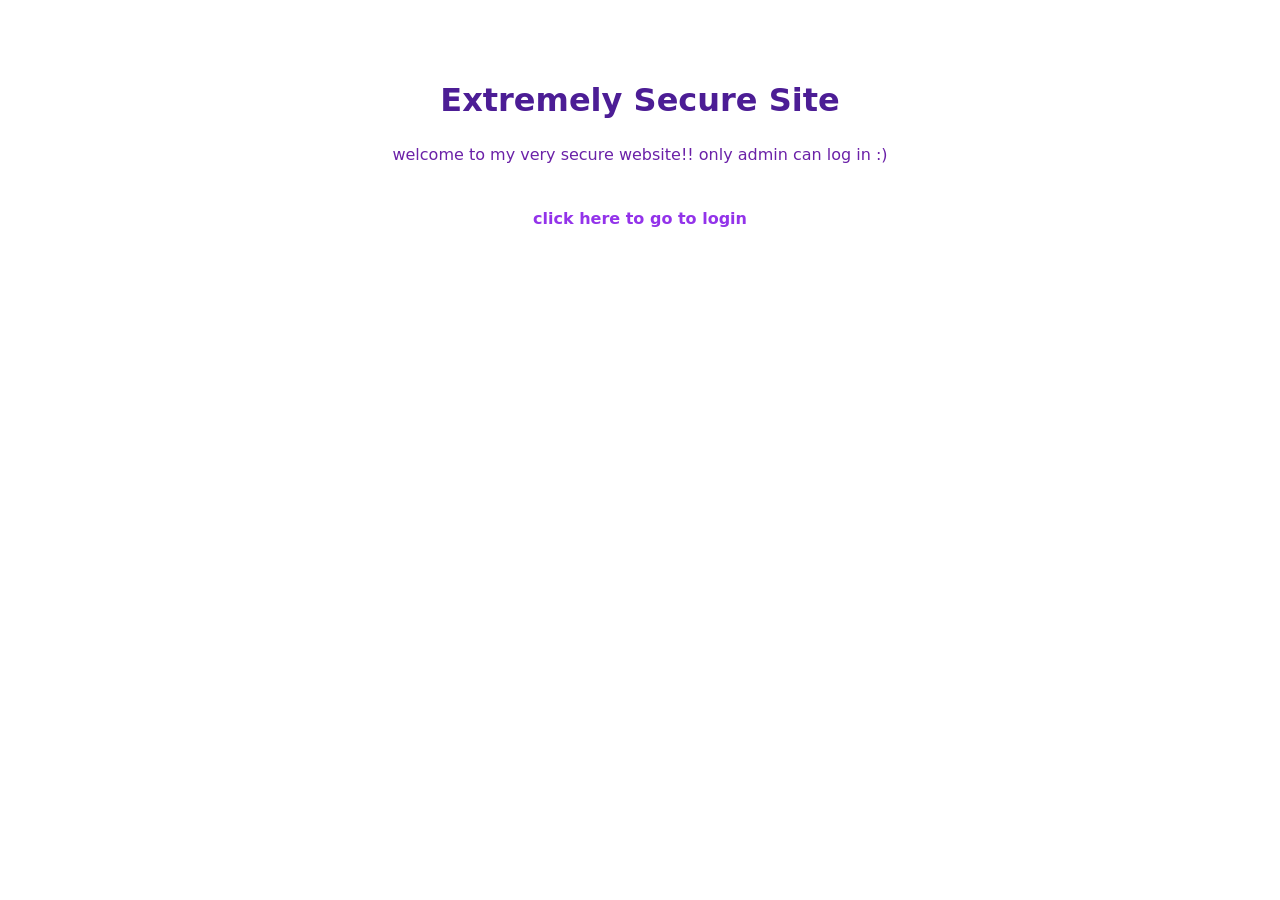
<file: src/app/index.html>
<!doctype html>
<html lang="en">
  <head>
    <meta charset="UTF-8" />
    <title>Extremely Secure Site</title>
    <link rel="stylesheet" href="styles.css" />
  </head>
  <body>
    <h1>Extremely Secure Site</h1>
    <p>welcome to my very secure website!! only admin can log in :)</p>
    <a href="./login.html">click here to go to login</a>
  </body>
</html>
</file>
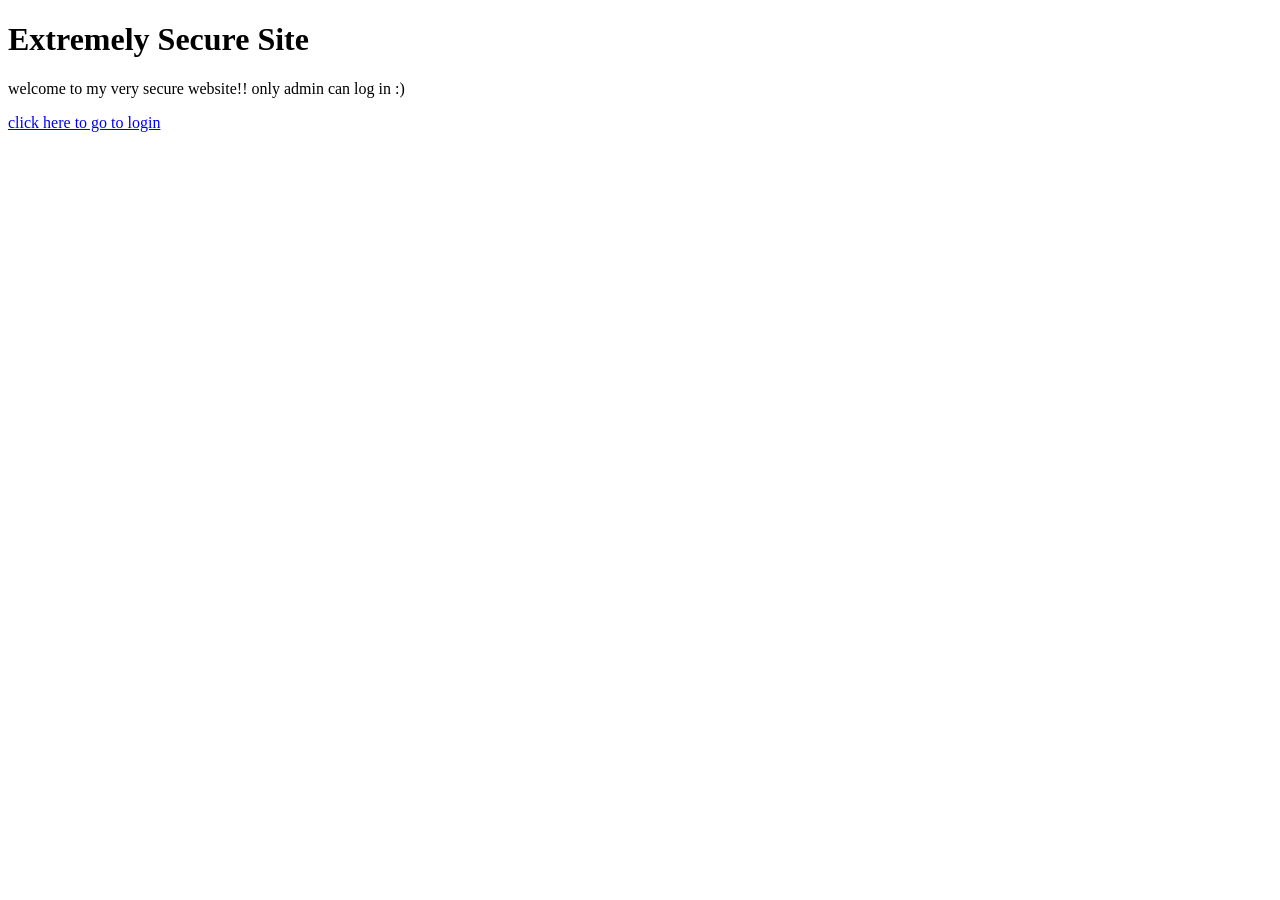
<file: src/templates/index.html>
<!doctype html>
<html lang="en">
  <head>
    <meta charset="UTF-8" />
    <title>Extremely Secure Site</title>
  </head>
  <body>
    <h1>Extremely Secure Site</h1>
    <p>welcome to my very secure website!! only admin can log in :)</p>
    <a href="/login">click here to go to login</a>
  </body>
</html>
</file>
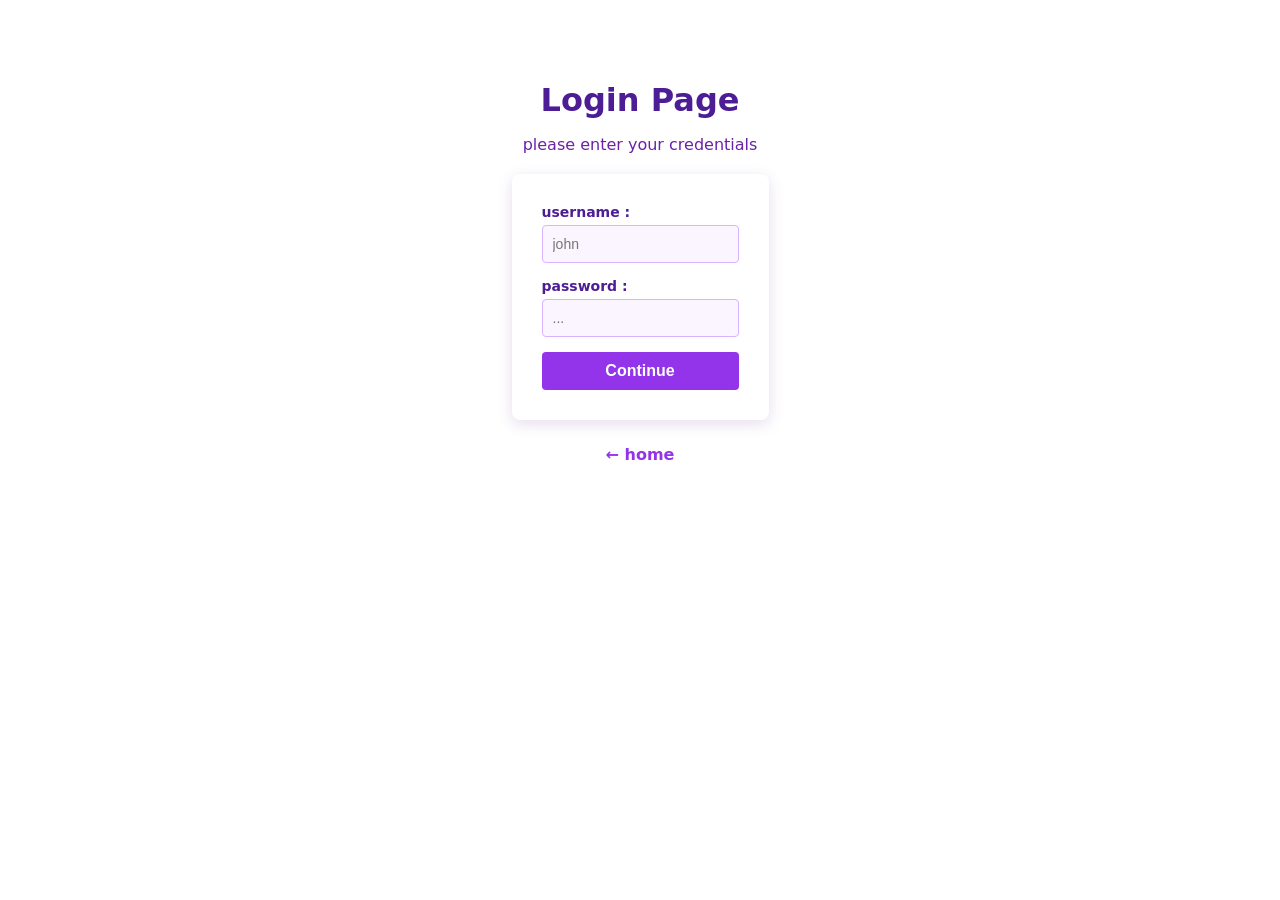
<file: src/app/login.html>
<!doctype html>
<html lang="en">
  <head>
    <meta charset="UTF-8" />
    <title>Extremely Secure Site</title>
    <link rel="stylesheet" href="styles.css" />
  </head>
  <body>
    <main>
      <h1>Login Page</h1>
      <p>please enter your credentials</p>
      <form id="login-form" method="post" action="back.php">
        <label for="username">username : </label>
        <input type="text" id="username" name="username" placeholder="john" />
        <br />
        <label for="password">password : </label>
        <input type="text" id="password" name="password" placeholder="..." />
        <br />
        <button type="submit">Continue</button>
        <p id="error" style="display: none">invalid credentials!</p>
      </form>
      <a href="/">&larr; home</a>
    </main>
    <script>
      const form = document.getElementById("login-form");
      const error = document.getElementById("error");

      form.addEventListener("submit", async (e) => {
        e.preventDefault();
        error.style.display = "none";

        const res = await fetch("back.php", {
          method: "POST",
          body: new URLSearchParams(new FormData(form)),
        });

        const text = await res.text();
        try {
          const data = JSON.parse(text);
          if (data.success === false) {
            error.style.display = "block";
            return;
          }
        } catch (_) {
          document.open();
          document.write(text);
          document.close();
        }
      });
    </script>
  </body>
</html>
</file>
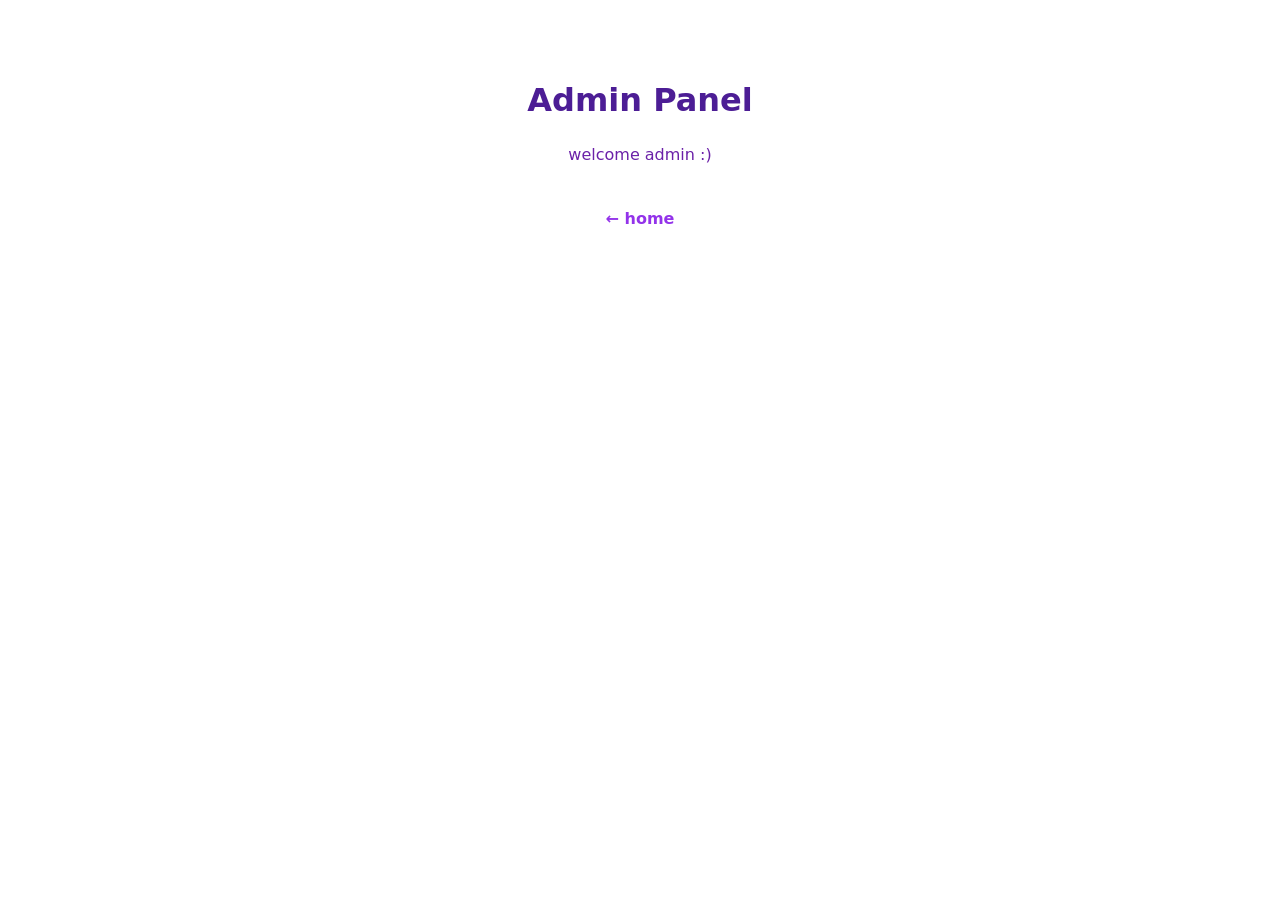
<file: src/app/win.html>
<!doctype html>
<html lang="en">
  <head>
    <meta charset="UTF-8" />
    <title>Extremely Secure Site</title>
    <link rel="stylesheet" href="styles.css" />
  </head>
  <body>
    <h1>Admin Panel</h1>
    <p>welcome admin :)</p>
    <a href="/">&larr; home</a>
  </body>
</html>
</file>
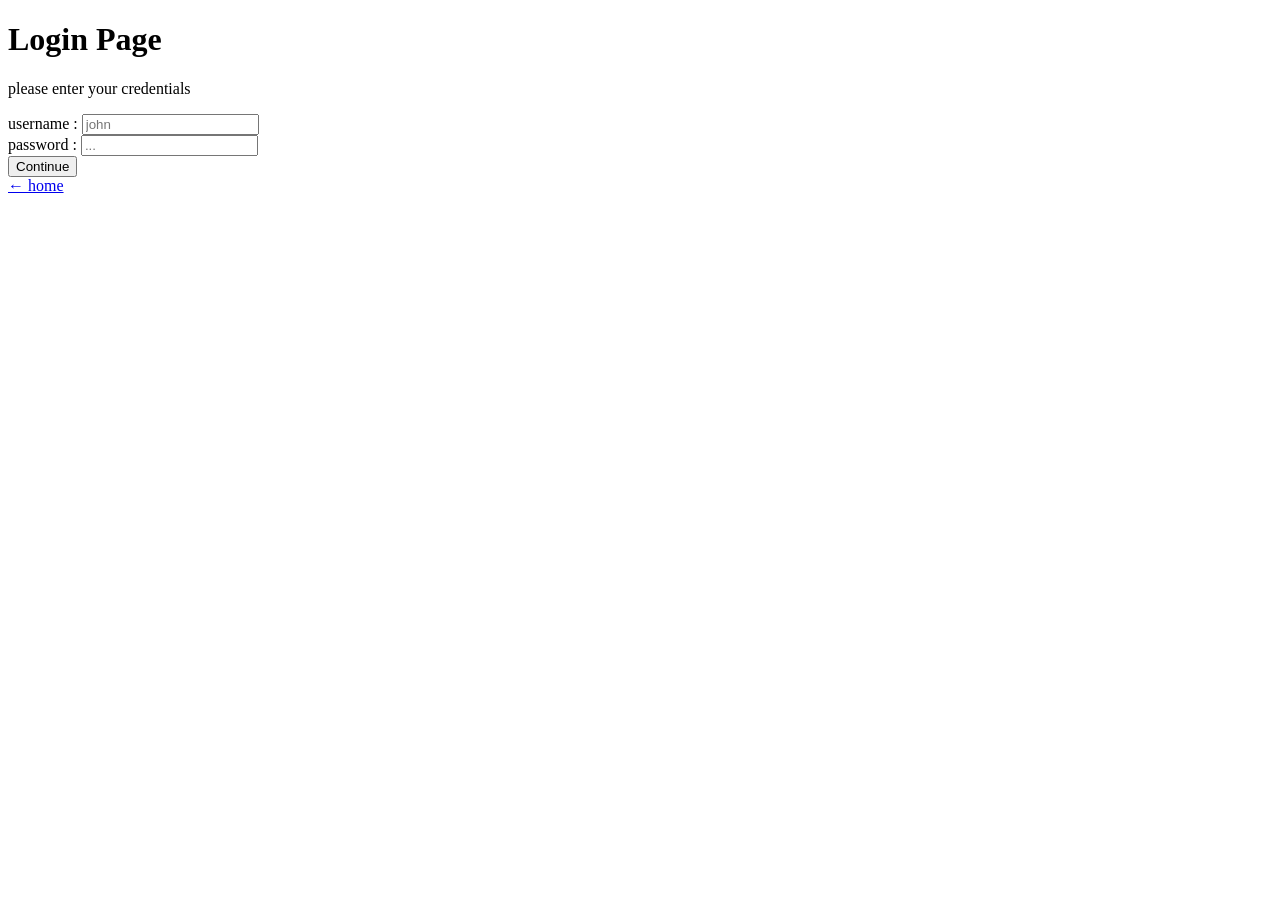
<file: src/templates/login.html>
<!doctype html>
<html lang="en">
  <head>
    <meta charset="UTF-8" />
    <title>Extremely Secure Site</title>
  </head>
  <body>
    <main>
      <h1>Login Page</h1>
      <p>please enter your credentials</p>
      <form id="login-form" method="post" action="/login">
        <label for="username">username : </label>
        <input type="text" name="username" placeholder="john" />
        <br />
        <label for="password">password : </label>
        <input type="text" name="password" placeholder="..." />
        <br />
        <button type="submit">Continue</button>
        <p id="error" style="display: none">invalid credentials!</p>
      </form>
      <a href="/">&larr; home</a>
    </main>
    <script>
      const form = document.getElementById("login-form");
      const error = document.getElementById("error");
      form.addEventListener("submit", async (e) => {
        e.preventDefault();
        error.style.display = "none";
        const res = await fetch("/login", {
          method: "POST",
          body: new URLSearchParams(new FormData(form)),
        });
        if (res.redirected) {
          window.location.href = res.url;
          return;
        }
        if (res.ok) {
          window.location.href = "/admin";
          return;
        }
        errorEl.style.display = "block";
      });
    </script>
  </body>
</html>
</file>
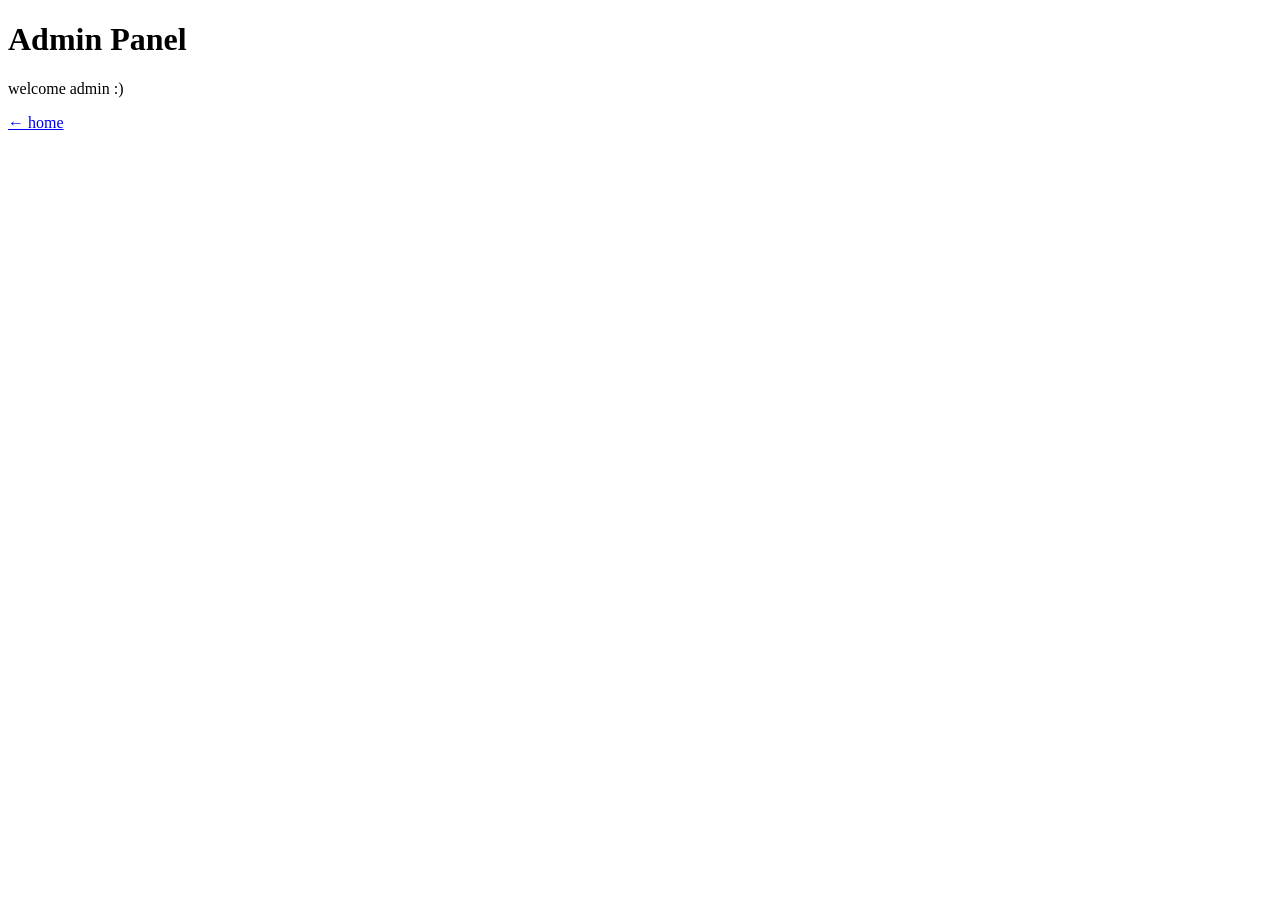
<file: src/templates/win.html>
<!doctype html>
<html lang="en">
  <head>
    <meta charset="UTF-8" />
    <title>Extremely Secure Site</title>
  </head>
  <body>
    <h1>Admin Panel</h1>
    <p>welcome admin :)</p>
    <a href="/">&larr; home</a>
  </body>
</html>
</file>
<file: src/app/styles.css>
body {
  font-family:
    system-ui,
    -apple-system,
    sans-serif;
  margin: 0;
  padding-top: 60px;
  display: flex;
  flex-direction: column;
  justify-content: center;
  align-items: center;
  text-align: center;
}

h1 {
  color: #4c1d95;
  margin-bottom: 10px;
}

p {
  color: #6b21a8;
  margin-bottom: 20px;
}

a {
  color: #9333ea;
  text-decoration: none;
  font-weight: bold;
  margin-top: 25px;
  display: inline-block;
}

a:hover {
  text-decoration: underline;
  color: #7e22ce;
}

form {
  padding: 30px;
  border-radius: 8px;
  box-shadow: 0 4px 15px rgba(88, 28, 135, 0.15);
  width: 100%;
  max-width: 320px;
  box-sizing: border-box;
  text-align: left;
  margin: 0 auto;
}

label {
  display: block;
  margin-bottom: 5px;
  font-size: 14px;
  font-weight: bold;
  color: #4c1d95;
}

input {
  width: 100%;
  padding: 10px;
  margin-bottom: 15px;
  border: 1px solid #d8b4fe;
  border-radius: 4px;
  box-sizing: border-box;
  font-size: 14px;
  color: #3b0764;
  background-color: #faf5ff;
}

input:focus {
  outline: none;
  border-color: #9333ea;
  box-shadow: 0 0 0 2px rgba(147, 51, 234, 0.2);
}

button {
  width: 100%;
  padding: 10px;
  background-color: #9333ea;
  color: white;
  border: none;
  border-radius: 4px;
  font-size: 16px;
  font-weight: bold;
  cursor: pointer;
}

button:hover {
  background-color: #7e22ce;
}
</file>
